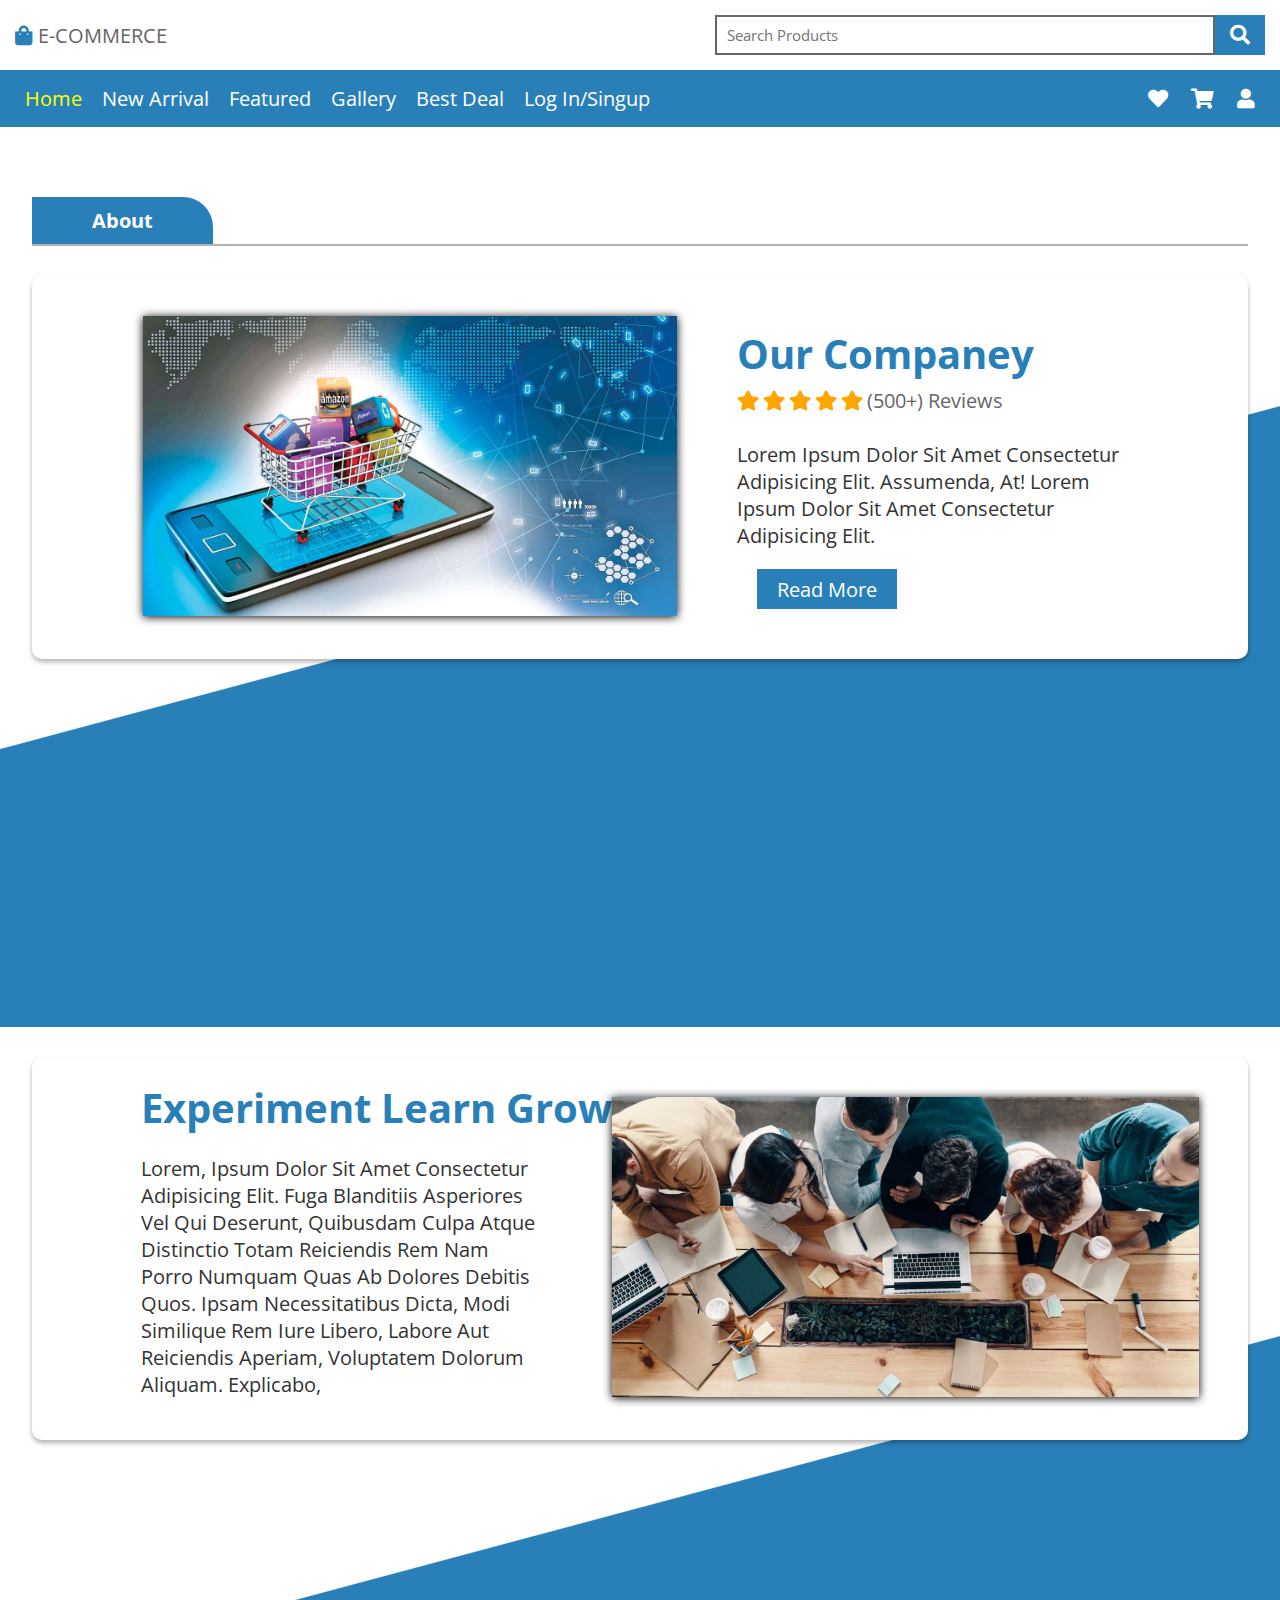
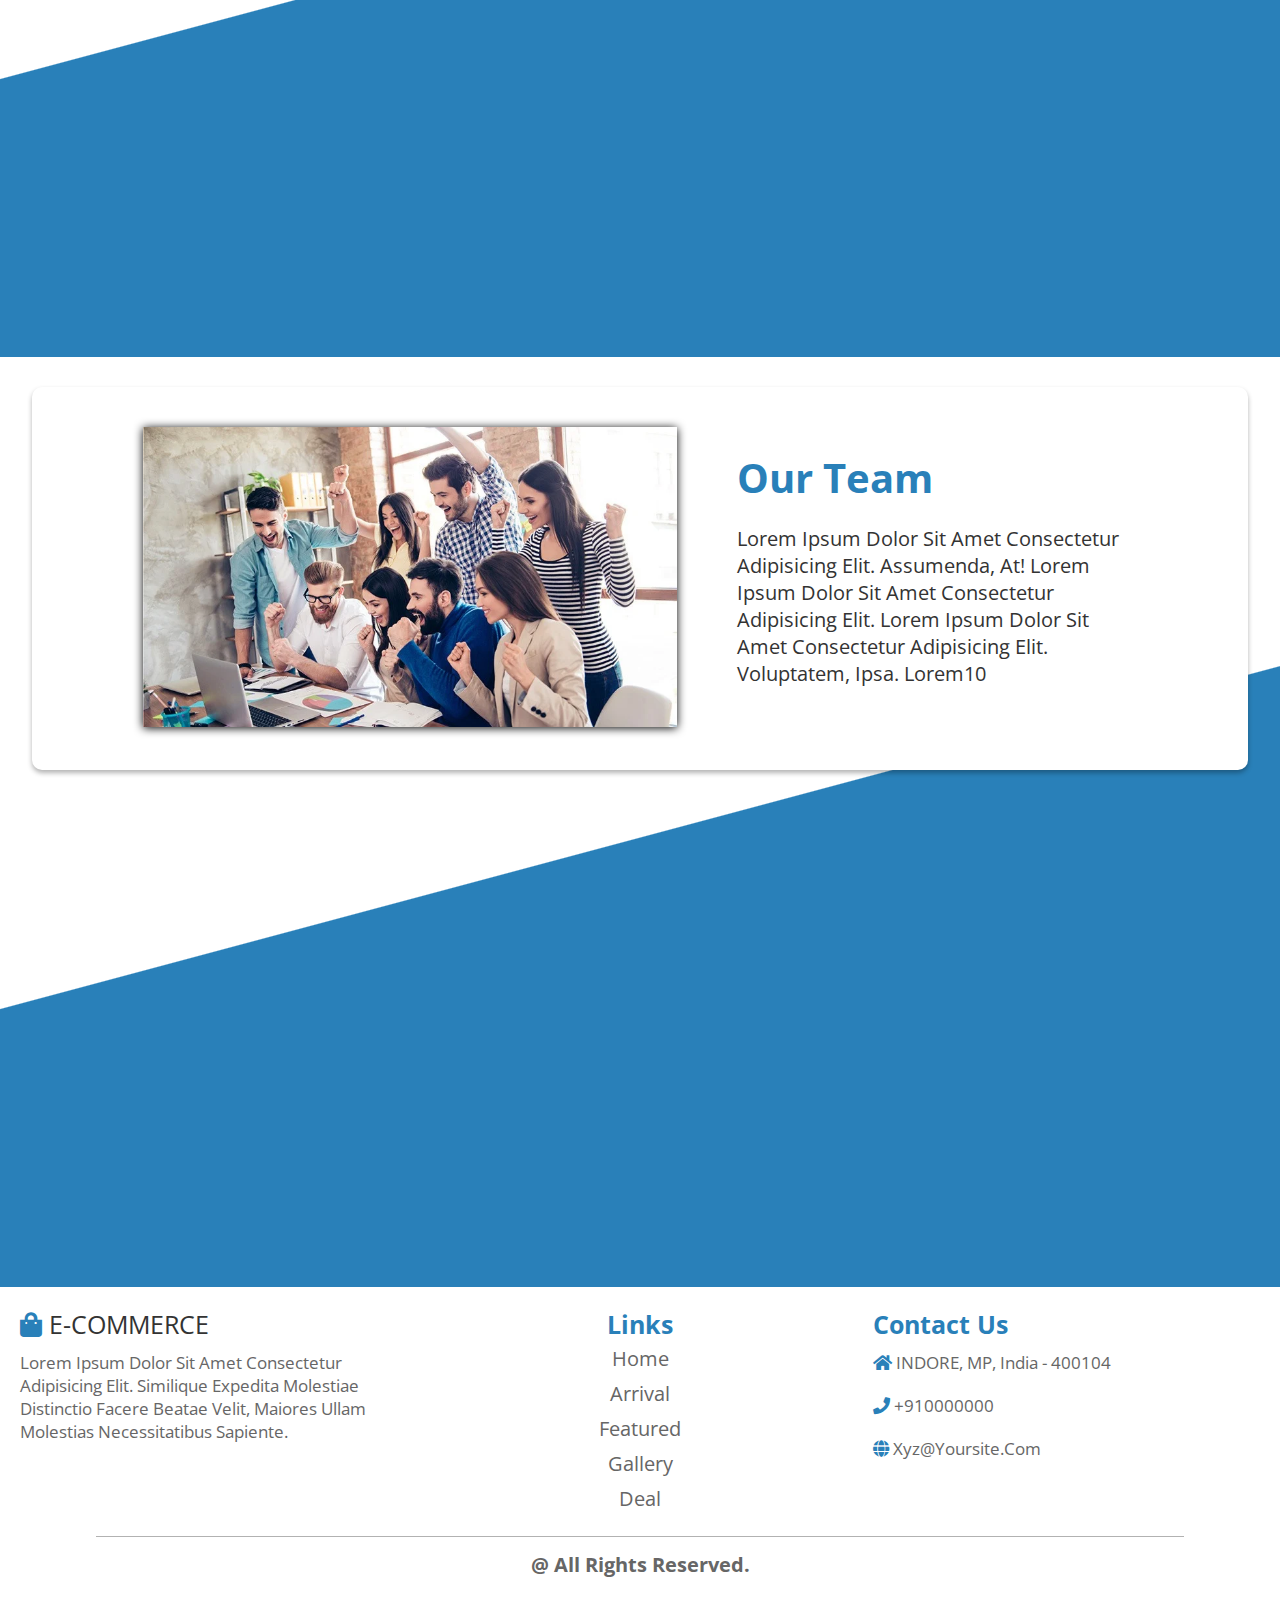
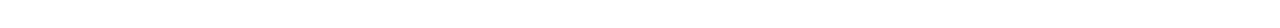
<file: ecommerce website/about.html>
<!DOCTYPE html>
<html lang="en">

<head>
    <meta charset="UTF-8">
    <meta http-equiv="X-UA-Compatible" content="IE=edge">
    <meta name="viewport" content="width=device-width, initial-scale=1.0">
    <title>about</title>
    <!-- owl carousel css file cdn link  -->
    <link rel="stylesheet" href="https://cdnjs.cloudflare.com/ajax/libs/OwlCarousel2/2.3.4/assets/owl.carousel.min.css">

    <!-- font awesome cdn link  -->
    <link rel="stylesheet" href="https://cdnjs.cloudflare.com/ajax/libs/font-awesome/5.15.2/css/all.min.css">

    <!-- custom css file link  -->
    <link rel="stylesheet" href="style.css">

</head>

<body>
    <!-- header section starts  -->

    <header>

        <div class="header-1">

            <a href="#" class="logo"> <i class="fas fa-shopping-bag"></i> E-COMMERCE</a>

            <div class="form-container">
                <form action="">
                    <input type="search" placeholder="search products" id="search" />
                    <label for="search" class="fas fa-search"></label>
                </form>
            </div>

        </div>

        <div class="header-2">

            <div id="menu" class="fas fa-bars"></div>

            <nav class="navbar">
                <ul>
                    <li><a class="active" href="index.html">home</a></li>
                    <li><a href="#arrival">new arrival</a></li>
                    <li><a href="#featured">featured</a></li>
                    <li><a href="#gallery">gallery</a></li>
                    <li><a href="#deal"> Best deal</a></li>
                    <li><a href="form.html">Log in/singup</a></li>
                </ul>
            </nav>

            <div class="icons">
                <a href="#" class="fas fa-heart"></a>
                <a href="#" class="fas fa-shopping-cart"></a>
                <a href="#" class="fas fa-user"></a>
            </div>

        </div>

    </header>

    <!-- header section ends -->

    <!-- about section starts  -->

    <section class="feature" id="featured">

        <h1 class="heading"> <span> about </span> </h1>

        <div class="row">

            <div class="image-container">

                <div class="big-image">
                    <img src="images/about.jpg" alt="">
                </div>
            </div>

            <div class="content">

                <h3>our companey</h3>
                <div class="stars">
                    <i class="fas fa-star"></i>
                    <i class="fas fa-star"></i>
                    <i class="fas fa-star"></i>
                    <i class="fas fa-star"></i>
                    <i class="fas fa-star"></i>
                    <span>(500+) reviews</span>
                </div>
                <p>Lorem ipsum dolor sit amet consectetur adipisicing elit. Assumenda, 
                    at! Lorem ipsum dolor sit amet consectetur adipisicing elit. </p>
                <a href="#"><button class="btn">Read more</button></a>

            </div>

        </div>

    </section>
    <section class="feature" id="featured">

        <div class="row">

            <div class="content">

                <h3>Experiment learn grow</h3>
                <p>Lorem, ipsum dolor sit amet consectetur adipisicing elit. Fuga blanditiis 
                    asperiores vel qui deserunt, quibusdam culpa atque distinctio totam reiciendis
                     rem nam porro numquam quas ab dolores debitis quos. Ipsam necessitatibus dicta,
                      modi similique rem iure libero, labore aut reiciendis aperiam, voluptatem dolorum aliquam. Explicabo, 
                </p>
            </div>
            <div class="image-container">

                <div class="big-image">
                    <img src="images/team2.jpeg" alt="">
                    
                </div>
            </div>

        </div>

    </section>
    <section class="feature" id="featured">

        <div class="row">

            <div class="image-container">

                <div class="big-image">
                    <img src="images/team 1.webp" alt="">
                </div>
            </div>

            <div class="content">

                <h3>our team</h3>
                <p>Lorem ipsum dolor sit amet consectetur adipisicing elit. Assumenda, 
                    at! Lorem ipsum dolor sit amet consectetur adipisicing elit.
                Lorem ipsum dolor sit amet consectetur adipisicing elit. Voluptatem, ipsa.
                lorem10
                </p>


            </div>

        </div>

    </section>



    <!-- about section ends -->
    <!-- footer section starts  -->

<section class="footer">

    <div class="box-container">

        <div class="box">
            <a href="#" class="logo"> <i class="fas fa-shopping-bag"></i> E-COMMERCE </a>
            <p>Lorem ipsum dolor sit amet consectetur adipisicing elit. Similique expedita molestiae distinctio facere beatae velit, maiores ullam molestias necessitatibus sapiente.</p>
        </div>

        <div class="box">
            <h3>links</h3>
            <a href="#">home</a>
            <a href="#">arrival</a>
            <a href="#">featured</a>
            <a href="#">gallery</a>
            <a href="#">deal</a>
        </div>

        <div class="box">
            <h3>contact us</h3>
            <p> <i class="fas fa-home"></i>
                INDORE, MP, 
                india - 400104
            </p>
            <p> <i class="fas fa-phone"></i>
                +910000000
            </p>
            <p> <i class="fas fa-globe"></i>
                xyz@yoursite.com
            </p>
        </div>

    </div>

<h1 class="credit">@ all rights reserved.</h1>

</section>

<!-- footer section ends -->

</body>

</html>
</file>
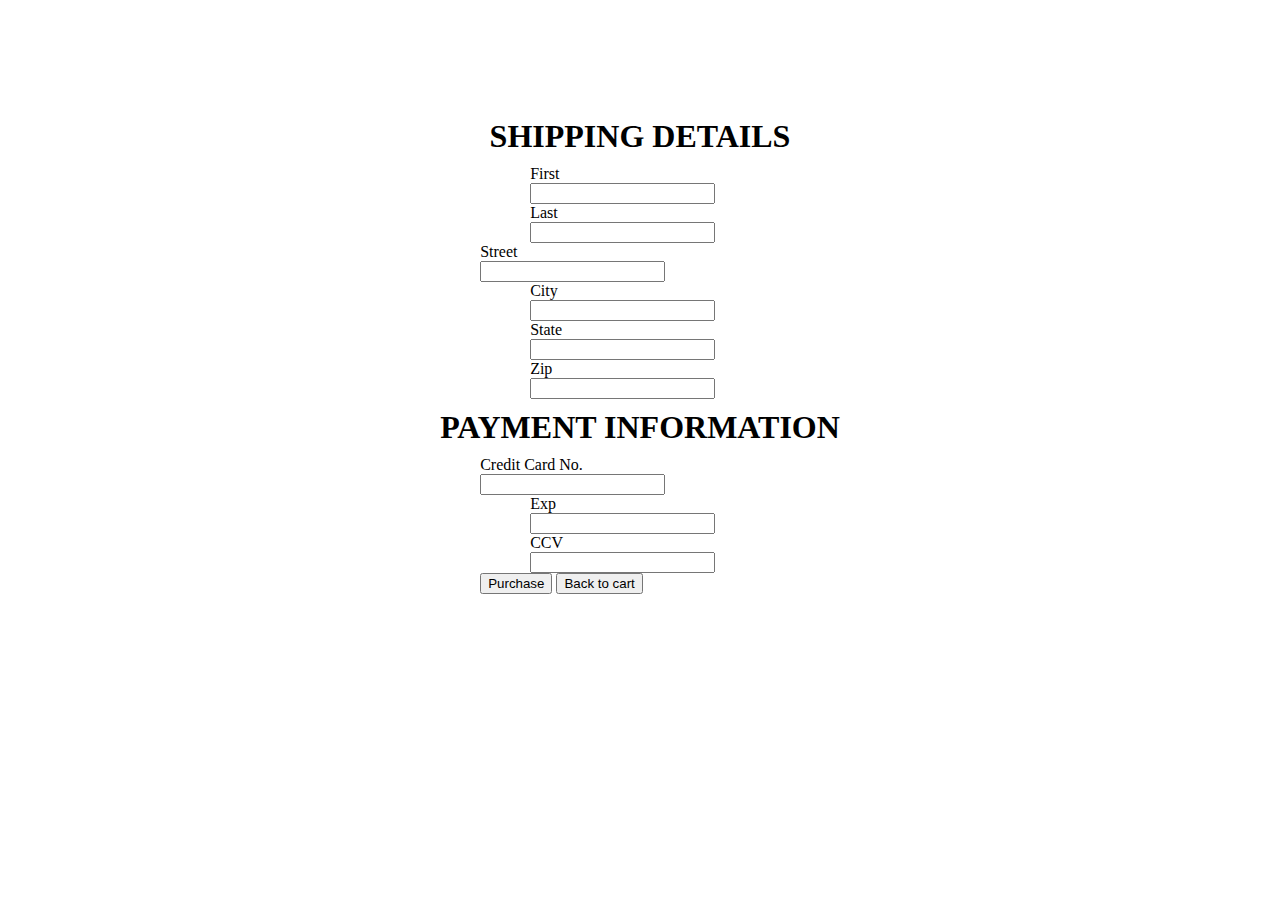
<file: ecommerce website/checkout.html>
<!DOCTYPE html>
<html lang="en">
<head>
    <meta charset="UTF-8">
    <meta http-equiv="X-UA-Compatible" content="IE=edge">
    <meta name="viewport" content="width=device-width, initial-scale=1.0">
    <title>Document</title>
    <link rel="stylesheet" href="css.css">
</head>
<body>
    <div class="wrapper">
        <div class="container">
            <form action="">
                <h1>
                    <i class="fas fa-shipping-fast"></i>
                    Shipping Details
                </h1>
                <div class="name">
                    <div>
                        <label for="f-name">First</label>
                        <input type="text" name="f-name">
                    </div>
                    <div>
                        <label for="l-name">Last</label>
                        <input type="text" name="l-name">
                    </div>
                </div>
                <div class="street">
                    <label for="name">Street</label>
                    <input type="text" name="address">
                </div>
                <div class="address-info">
                    <div>
                        <label for="city">City</label>
                        <input type="text" name="city">
                    </div>
                    <div>
                        <label for="state">State</label>
                        <input type="text" name="state">
                    </div>
                    <div>
                        <label for="pincode">Zip</label>
                        <input type="text" name="pincode">
                    </div>
                </div>
                <h1>
                    <i class="far fa-credit-card"></i> Payment Information
                </h1>
                <div class="cc-num">
                    <label for="card-num">Credit Card No.</label>
                    <input type="text" name="card-num">
                </div>
                <div class="cc-info">
                    <div>
                        <label for="card-num">Exp</label>
                        <input type="text" name="expire">
                    </div>
                    <div>
                        <label for="card-num">CCV</label>
                        <input type="text" name="security">
                    </div>
                </div>
                <div class="btns">
                    <button>Purchase</button>
                    <button>Back to cart</button>
                </div>
            </form>
        </div>
    </div>
    
</body>
</html>
</file>
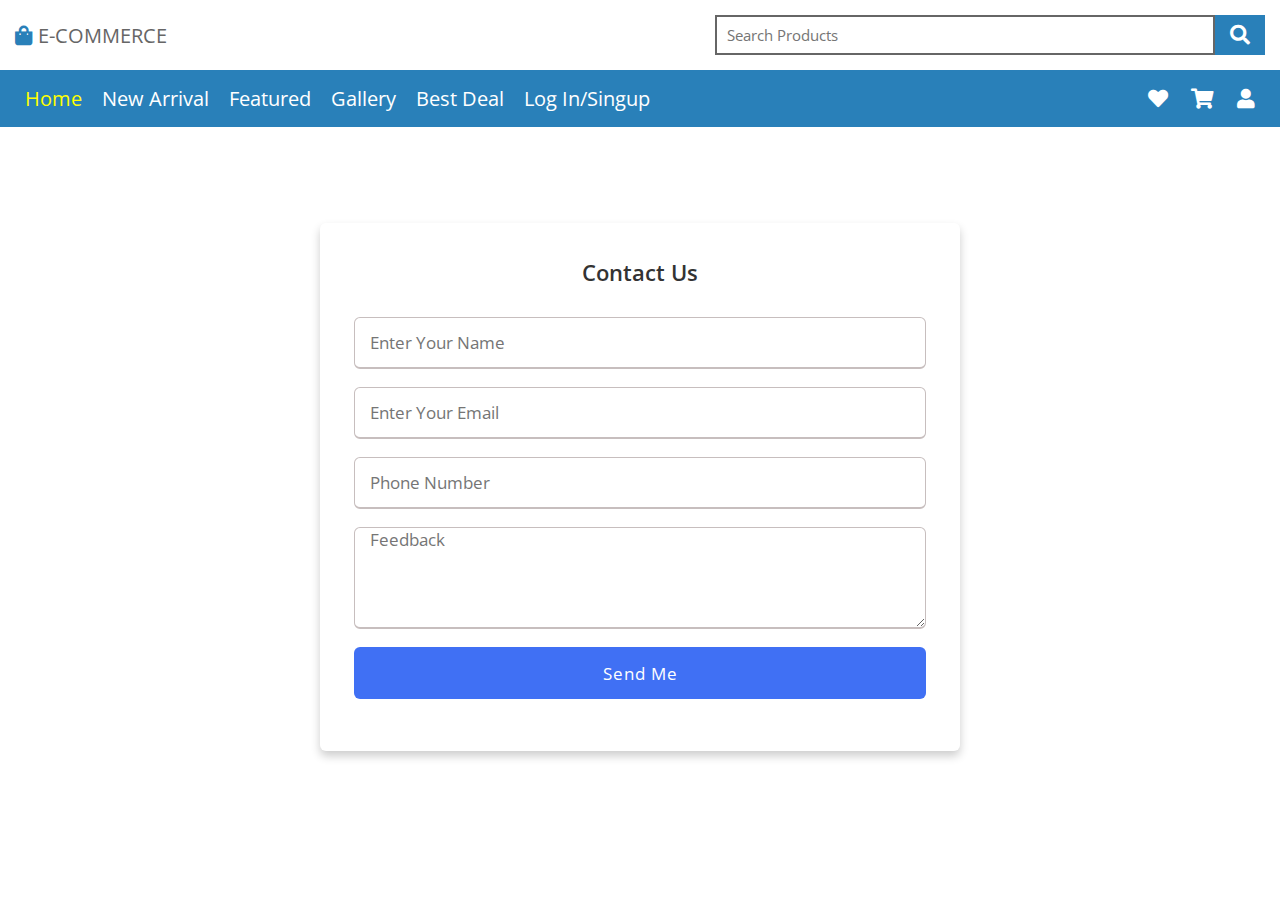
<file: ecommerce website/contact.html>
<!DOCTYPE html>
<html lang="en">

<head>
  <meta charset="UTF-8">
  <meta http-equiv="X-UA-Compatible" content="IE=edge">
  <meta name="viewport" content="width=device-width, initial-scale=1.0">
  <title>about</title>
  <!-- owl carousel css file cdn link  -->
  <link rel="stylesheet" href="https://cdnjs.cloudflare.com/ajax/libs/OwlCarousel2/2.3.4/assets/owl.carousel.min.css">

  <!-- font awesome cdn link  -->
  <link rel="stylesheet" href="https://cdnjs.cloudflare.com/ajax/libs/font-awesome/5.15.2/css/all.min.css">

  <!-- custom css file link  -->
  <link rel="stylesheet" href="style.css">

</head>

<body>
  <!-- header section starts  -->

  <header>

    <div class="header-1">

      <a href="#" class="logo"> <i class="fas fa-shopping-bag"></i> E-COMMERCE</a>

      <div class="form-container">
        <form action="">
          <input type="search" placeholder="search products" id="search" />
          <label for="search" class="fas fa-search"></label>
        </form>
      </div>

    </div>

    <div class="header-2">

      <div id="menu" class="fas fa-bars"></div>

      <nav class="navbar">
        <ul>
          <li><a class="active" href="index.html">home</a></li>
          <li><a href="#arrival">new arrival</a></li>
          <li><a href="#featured">featured</a></li>
          <li><a href="#gallery">gallery</a></li>
          <li><a href="#deal"> Best deal</a></li>
          <li><a href="form.html">Log in/singup</a></li>
        </ul>
      </nav>

      <div class="icons">
        <a href="#" class="fas fa-heart"></a>
        <a href="#" class="fas fa-shopping-cart"></a>
        <a href="#" class="fas fa-user"></a>
      </div>

    </div>

  </header>

  <!-- header section ends -->

  <!-- contact section starts  -->

  <div class="contact">
    <div class="wrapper">
      <h2>contact us</h2>
      <form action="#">
        <div class="divide">
          <div class="input-box">
            <input type="text" placeholder="Enter your name" required>
          </div>
        </div>
        <div class="input-box">
          <input type="text" placeholder="Enter your email" required>
        </div>
        <div class="input-box">
          <input type="text" placeholder="phone number" required>
        </div>
        <div class=" feedback">
          <textarea name="#" id="#" cols="100" rows="5" placeholder="feedback" required></textarea> 
        </div>
        <div class="input-box button">
          <input type="Submit" value="send me">
        </div>
      </form>
    </div>
  </div>


  <!-- contact section ends -->



</body>

</html>
</file>
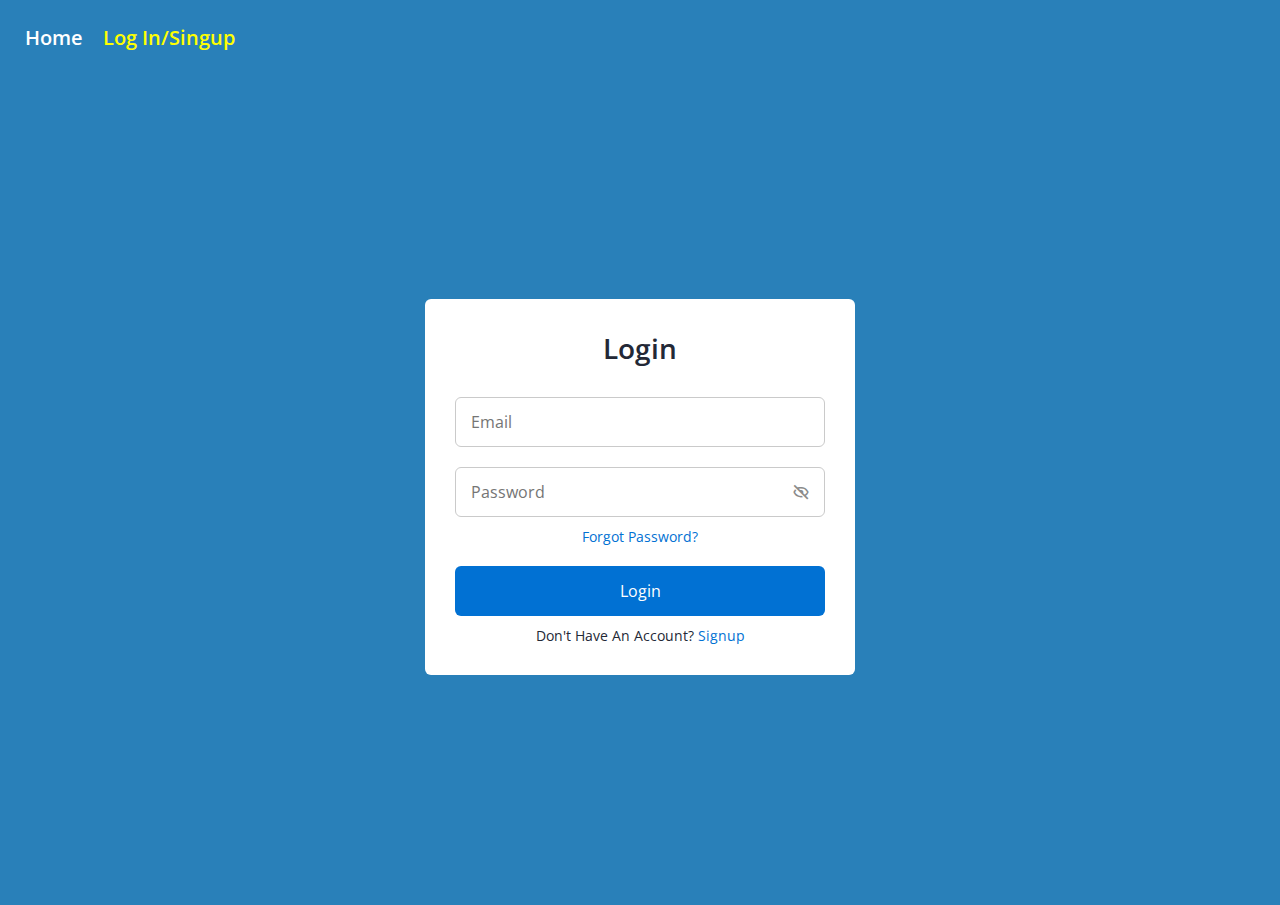
<file: ecommerce website/form.html>
<!DOCTYPE html>
<!-- Coding by CodingLab | www.codinglabweb.com-->
<html lang="en">

<head>
    <meta charset="UTF-8">
    <meta http-equiv="X-UA-Compatible" content="IE=edge">
    <meta name="viewport" content="width=device-width, initial-scale=1.0">
    <!--<title> Responsive Login and Signup Form </title>-->

    <!-- CSS -->
    <link rel="stylesheet" href="form.css">

    <!-- owl carousel css file cdn link  -->
    <link rel="stylesheet" href="https://cdnjs.cloudflare.com/ajax/libs/OwlCarousel2/2.3.4/assets/owl.carousel.min.css">

    <!-- font awesome cdn link  -->
    <link rel="stylesheet" href="https://cdnjs.cloudflare.com/ajax/libs/font-awesome/5.15.2/css/all.min.css">

    <!-- custom css file link  -->
    <link rel="stylesheet" href="style.css">


    <!-- Boxicons CSS -->
    <link href='https://unpkg.com/boxicons@2.1.2/css/boxicons.min.css' rel='stylesheet'>

</head>

<body>
    <!-- header section starts  -->
    <header>
        <div class="header-2">

            <div id="menu" class="fas fa-bars"></div>

            <nav class="navbar">
                <ul>
                    <li><a class="" href="index.html">home</a></li>
                    <li><a class="active" href="#">Log in/singup</a></li>
                </ul>
            </nav>


        </div>
    </header>

    <!-- header section ends -->

    <section class="container forms">
        <div class="form login">
            <div class="form-content">
                <header>Login</header>
                <form action="#">
                    <div class="field input-field">
                        <input type="email" placeholder="Email" class="input">
                    </div>

                    <div class="field input-field">
                        <input type="password" placeholder="Password" class="password">
                        <i class='bx bx-hide eye-icon'></i>
                    </div>

                    <div class="form-link">
                        <a href="#" class="forgot-pass">Forgot password?</a>
                    </div>

                    <div class="field button-field">
                        <button>Login</button>
                    </div>
                </form>

                <div class="form-link">
                    <span>Don't have an account? <a href="#" class="link signup-link">Signup</a></span>
                </div>
            </div>

            <!-- <div class="line"></div>

            <div class="media-options">
                <a href="#" class="field facebook">
                    <i class='bx bxl-facebook facebook-icon'></i>
                    <span>Login with Facebook</span>
                </a>
            </div> -->

        </div>

        <!-- Signup Form -->

        <div class="form signup">
            <div class="form-content">
                <header>Signup</header>
                <form action="#">

                    <div class="field input-field">
                        <input type="text" placeholder="FULL NAME" class="input">
                    </div>
                    <div class="field input-field">
                        <input type="text" placeholder="USERNAME" class="input">
                    </div>
                    <div class="field input-field">
                        <input type="password" placeholder="Create password" class="password">
                        <i class='bx bx-hide eye-icon'></i>
                    </div>
                    <div class="field input-field">
                        <input type="password" placeholder="Confirm password" class="password">
                    </div>
                    <div class="field button-field">
                        <button>Signup</button>
                    </div>
                </form>

                <div class="form-link">
                    <span>Already have an account? <a href="#" class="link login-link">Login</a></span>
                </div>
            </div>

            <!-- <div class="line"></div> -->

            <!-- <div class="media-options">
                <a href="#" class="field facebook">
                    <i class='bx bxl-facebook facebook-icon'></i>
                    <span>Login with Facebook</span>
                </a>
            </div> -->


        </div>
    </section>

    <!-- JavaScript -->
    <script src="index.js"></script>
    <script src="js.js"></script>
</body>

</html>
</file>
<file: ecommerce website/style.css>
@import url('https://fonts.googleapis.com/css2?family=Open+Sans:wght@300;400;600&display=swap');

:root{
    --blue:#2980b9;
}

*{
    font-family: 'Open Sans', sans-serif;
    margin:0; padding:0;
    box-sizing: border-box;
    text-transform: capitalize;
    text-decoration: none;
    transition: all .2s cubic-bezier(.37,1.14,.26,1.24);
}

*::selection{
    background:#ff3300;
    color:#fff;
}

html{
    font-size: 62.5%;
    overflow-x: hidden;
}

.btn{
    height: 4rem;
    width: 14rem;
    background:var(--blue);
    color:#fff;
    font-size: 2rem;
    cursor: pointer;
    border:none;
    outline: none;
}

.btn:hover{
    letter-spacing: .2rem;
    opacity: .8;
}

.heading{
    padding-top: 7rem;
    width: 95%;
    border-bottom: .2rem solid rgba(0,0,0,.3);
    margin:0 auto;
}

.heading span{
    font-size: 2rem;
    padding:1rem 6rem;
    color:#fff;
    background:var(--blue);
    border-top-right-radius: 3rem;
    display: inline-block;
}

header .header-1, header .header-2{
    display: flex;
    align-items: center;
    justify-content: space-between;
    padding:1.5rem;
    width: 100%;
    z-index: 1000;
}

header .header-1 .logo{
    font-size: 2rem;
    color:#666;
}

header .header-1 .logo i{
    color:var(--blue);
}

header .header-1 .form-container form{
    display: flex;
}

header .header-1 .form-container form #search{
    height: 4rem;
    width: 50rem;
    outline: none;
    border:.2rem solid #666;
    font-size: 1.5rem;
    padding:0 1rem;
}

header .header-1 .form-container form #search:focus{
    border-color: var(--blue);;
}

header .header-1 .form-container form label{
    height: 4rem;
    width: 5rem;
    text-align: center;
    line-height: 4rem;
    font-size: 2rem;
    cursor: pointer;
    background: var(--blue);
    color:#fff;
}

header .header-1 .form-container form label:hover{
    color:yellow;
}

header .header-2{
    background:var(--blue);
}

header .header-2 .navbar ul{
    list-style: none;
    display: flex;
    align-items: center;
    justify-content: space-between;
}

header .header-2 .navbar ul li{
    margin:0 1rem;
}

header .header-2 .navbar ul li a{
    font-size: 2rem;
    color:#fff;
}

header .header-2 .navbar ul li a.active,
header .header-2 .navbar ul li a:hover{
    color:yellow;
}

header .header-2 .icons a{
    color: #fff;
    font-size: 2rem;
    padding: 0 1rem;
}

header .header-2 .icons a:hover{
    color:yellow;
}

header .header-2 #menu{
    font-size: 3rem;
    color:#fff;
    cursor: pointer;
    display: none;
}

header .header-2.header-active{
    position: fixed;
    top:0; left: 0;
    box-shadow: 0 .1rem .3rem rgba(0,0,0,.3);
}

.home .home-slider .item{
    position: relative;
}

.home .home-slider .item img{
    height: 100vh;
    object-fit: cover;
    width: 100%;
}

.home .home-slider .item .content{
    position: absolute;
    top:50%; left: 5%;
    transform: translateY(-50%);
}

.home .home-slider .item .content h3{
    color:#fff;
    text-shadow: 0 .3rem .5rem #000;
    font-size: 5rem;
    text-transform: uppercase;
}

.home .home-slider .item .content p{
    color:#fff;
    font-size: 2.5rem;
    padding:2rem 0;
    width: 50rem;
}

.home .owl-carousel .owl-prev, .home .owl-carousel .owl-next{
    position: absolute;
    top:50%;
    transform: translateY(-50%);
    outline: none;
}

.home .owl-carousel .owl-prev{
    left: 1.3rem;;
}

.home .owl-carousel .owl-next{
    right:1.3rem;;
}

.home .owl-carousel .owl-prev span, .home .owl-carousel .owl-next span{
    color:#fff;
    font-size: 7rem;
}

.arrival{
    min-height: 100vh;
}

.arrival .box-container{
    display: flex;
    align-items: center;
    justify-content: center;
    flex-wrap: wrap;
    padding:2rem 0;
    width: 85%;
    margin:0 auto;
}

.arrival .box-container .box{
    flex:1 1 30rem;
    border:.1rem solid rgba(0,0,0,.3);
    overflow: hidden;
    position: relative;
    margin:1rem 2rem;
}

.arrival .box-container .box .image{
    height: 20rem;
    padding:2rem;
    text-align: center;
    background:#f0f0f0;
}

.arrival .box-container .box .image img{
    height: 100%;
    object-fit: cover;
}

.arrival .box-container .box .info h3{
    padding:1rem;
    font-size: 2rem;
    color:var(--blue);
}

.arrival .box-container .box .info .subInfo{
    display: flex;
    align-items: center;
    justify-content: space-between;
    padding:1rem;
    border-top: .1rem solid rgba(0,0,0,.3);
}

.arrival .box-container .box .info .subInfo .price{
    color:#ff3300;
    font-size: 2rem;
}

.arrival .box-container .box .info .subInfo .price span{
    color:#666;
    font-size: 1.5rem;
    text-decoration: line-through;
}

.arrival .box-container .box .info .subInfo .stars i{
    color:orange;
    font-size: 1.5rem;
}

.arrival .box-container .box .overlay{
    position: absolute;
    top:0; left: 0;
    height:20rem;
    width: 100%;
    background:rgba(0,0,0,.3);
    display: flex;
    align-items: center;
    justify-content: center;
    transform: scale(0);
}

.arrival .box-container .box:hover .overlay{
    transform: scale(1);
}

.arrival .box-container .box .overlay a{
    font-size: 2rem;
    padding:1.5rem 2rem;
    background:#fff;
    color:#666;
    margin:1rem;
    transform: translateY(-15rem);
    transition-delay: calc(.1s * var(--i));
}

.arrival .box-container .box:hover .overlay a{
    transform: translateY(0rem);
}

.arrival .box-container .box .overlay a:hover{
    color:var(--blue);
}

.feature{
    min-height: 100vh;
    background:linear-gradient(165deg, #fff 50%, var(--blue) 50.1%);
    padding-bottom: 2rem;
}

.feature .row{
    display: flex;
    align-items: center;
    justify-content: center;
    flex-wrap: wrap;
    padding:2rem 0;
    margin:3rem auto;
    width: 95%;
    background:#fff;
    box-shadow: 0 .3rem .5rem rgba(0,0,0,.3);
    border-radius: 1rem;
}

.feature .row .image-container{
    display: flex;
    align-items: center;
}

.feature .row .image-container .big-image img{
    height: 30rem;
    margin:2rem 0;
    filter: drop-shadow(0 .1rem .5rem #000);
}

.feature .row .image-container .small-image{
    display: flex;
    justify-content: center;
    flex-flow: column wrap;
}

.feature .row .image-container .small-image img{
    height:6rem;
    padding: 1rem;
    margin:1rem;
    border:.1rem solid #666;
    cursor: pointer;
}

.feature .row .image-container .small-image img.image-active,
.feature .row .image-container .small-image img:hover{
    border:.2rem solid var(--blue);
}

.feature .row .content{
    padding-left: 6rem;
}

.feature .row .content h3{
    font-size: 4rem;
    color:var(--blue);
}

.feature .row .content .stars i{
    font-size: 2rem;
    color:orange;
    padding: 1rem 0;
}

.feature .row .content .stars span{
    font-size: 2rem;
    color:#666;
}

.feature .row .content p{
    color:#333;
    width: 40rem;
    font-size: 2rem;
    padding: 2rem 0;
}

.feature .row .content .price{
    color:#ff3300;
    font-size: 2rem;
}

.feature .row .content .price span{
    color:#666;
    text-decoration: line-through;
    font-size: 1.5rem;
}

.feature .row .content .btn{
    margin-left: 2rem;
}

.gallery{
    min-height: 100vh;
}

.gallery .controls{
    display: flex;
    align-items: center;
    justify-content: center;
    flex-wrap: wrap;
    padding:1.5rem 0;
    list-style: none;
}

.gallery .controls .btn{
    margin:2rem;
    line-height: 4rem;
    text-align: center;
    box-shadow: 0 .3rem .5rem rgba(0,0,0,.3);
}

.gallery .controls .btn.button-active{
    background:#333;
}

.gallery .image-container{
    display: flex;
    align-items: center;
    justify-content: center;
    flex-wrap: wrap;
}

.gallery .image-container .box{
    display: flex;
    align-items: center;
    justify-content: center;
    margin:2rem;
    border:.1rem solid rgba(0,0,0,.3);
    flex:1 1 30rem;
}

.gallery .image-container .box .image{
    height:12rem;
    width: 20rem;
    text-align: center;
    padding:1rem;
    background: #f0f0f0;
}

.gallery .image-container .box .image img{
    height: 100%;
    width: 100%;
    object-fit: cover;
}

.gallery .image-container .box:hover .image{
    background:#ccc;
}

.gallery .image-container .box .info{
    width: 100%;
}

.gallery .image-container .box .info h3{
    font-size: 2rem;
    color:var(--blue);
    padding:1rem;
}

.gallery .image-container .box .info .subInfo{
    display: flex;
    align-items: center;
    justify-content: space-between;
    border-top: .1rem solid rgba(0,0,0,.3);
    padding:1rem;
}

.gallery .image-container .box .info .subInfo .price{
    color:#ff3300;
    font-size: 2rem;
}

.gallery .image-container .box .info .subInfo .stars i{
    color:orange;
    font-size: 1.5rem;
}

.deal{
    min-height: 100vh;
}

.deal .box-container{
    display: flex;
    align-items: center;
    justify-content: center;
    flex-wrap: wrap;
}

.deal .box-container .box{
    flex:1 1 40rem;
    height: 25rem;
    margin:2rem;
    border-radius: 1rem;
    overflow: hidden;
    position: relative;
    box-shadow: 0 .3rem .5rem rgba(0,0,0,.3);
}

.deal .box-container .box img{
    height: 100%;
    width: 100%;
    object-fit: cover;
}

.deal .box-container .box .content{
    position: absolute;
    top:55%; left: 3rem;
    transform:translateY(-50%);
}

.deal .box-container .box .content h3{
    font-size: 3.5rem;
    color:#fff;
    text-shadow: 0 .3rem .5rem rgba(0,0,0,.3);
}

.deal .box-container .box .content p{
    font-size: 2rem;
    color:#fff;
}

.deal .box-container .box .content .btn{
    margin:1.4rem 0;
}

.deal .icons-container{
    display: flex;
    align-items: center;
    justify-content: center;
    padding: 1rem;
    flex-wrap: wrap;
}

.deal .icons-container .icons{
    flex:1 1 25rem;
    padding:1rem;
    margin:1rem;
    text-align: center;
    border:.2rem solid var(--blue);
}
.deal .icons-container .icons:hover{
   background-color: #e4afa1;
   border: #ff3300;
}

.deal .icons-container .icons i{
    color:var(--blue);
    font-size: 4rem;
    padding:1rem 0;
}

.deal .icons-container .icons h3{
    color:#333;
    font-size: 2rem;
}
.deal .icons-container .icons h3:hover{
    color: #0e4bf1;
}
.deal .icons-container .icons p{
    color:#666;
    font-size: 1.3rem;
    padding:1rem 0;
}

.newsletter{
    background:linear-gradient(var(--blue),var(--blue)), url(../images/deal1.jpg) no-repeat;
    background-blend-mode: multiply;
    background-size: cover;
    background-position: center;
    background-attachment: fixed;
    padding:4rem 1rem;
    text-align: center;
}

.newsletter h1{
    color:#fff;
    font-size: 4rem;
}

.newsletter p{
    color:#fff;
    font-size: 2rem;
    padding:1rem 0;
}

.newsletter form{
    height:5.5rem;
    max-width: 60rem;
    margin:0 auto;
    padding:0 1rem;
    display: flex;
    align-items: center;
    justify-content: space-between;
    border-radius: 5rem;
    background:rgba(0,0,0,.3);
}

.newsletter form input[type="email"]{
    height: 100%;
    width: 80%;
    padding:0 1rem;
    outline: none;
    border:none;
    background:none;
    font-size: 2rem;
    color:#fff;
}

.newsletter form input[type="submit"]{
    border-radius: 5rem;
}

.footer .box-container{
    display: flex;
    justify-content: center;
    flex-wrap: wrap;
}

.footer .box-container .box{
    flex:1 1 25rem;
    margin:2rem;
}

.footer .box-container .box .logo{
    font-size: 2.5rem;
    color:#333;
}

.footer .box-container .box i{
    color:var(--blue);
}

.footer .box-container .box p{
    font-size: 1.7rem;
    padding:1rem 0;
    color:#666;
}

.footer .box-container .box h3{
    font-size: 2.5rem;
    color:var(--blue);
}

.footer .box-container .box:nth-child(2){
    text-align: center;
}

.footer .box-container .box:nth-child(2) a{
    display: block;
    font-size: 2rem;
    padding:.4rem 0;
    color:#666;
}

.footer .box-container .box:nth-child(2) a:hover{
    text-decoration: underline;
}

.footer .credit{
    text-align: center;
    width: 85%;
    margin:0 auto;
    padding:1.4rem 0;
    border-top: .1rem solid rgba(0,0,0,.3);
    color:#666;
    font-size: 2rem;

    padding-bottom: 5rem;

}

.footer .credit span{
    color:var(--blue);
}
.contact{
  min-height: 80vh;
  display: flex;
  align-items: center;
  justify-content: center;
  /* background: #4070f4;  */
}

.wrapper{
    position: relative;
    max-width: 50%;
    width: 100%;
    background: #fff;
    padding: 34px;
    border-radius: 6px;
    box-shadow: 0 5px 10px rgba(0,0,0,0.2);
  }
  .wrapper h2{
    position: relative;
    font-size: 22px;
    font-weight: 600;
    color: #333;
    text-align: center;
  }
  .wrapper h2::before{
    content: '';
    position: absolute;
    left: 0;
    bottom: 0;
    height: 3px;
    width: 28px;
    border-radius: 12px;
  }
  .wrapper form{
    margin-top: 30px;
  }
   .wrapper form .input-box{
    height: 52px;
    margin: 18px 0;
  } 

  .wrapper form .feedback{
    height: 102px;
    margin: 18px 0;
  }
  form .input-box input{
    height: 100%;
    width: 100%;
    outline: none;
    padding: 0 15px;
    font-size: 17px;
    font-weight: 400;
    color: #333;
    border: 1.5px solid #C7BEBE;
    border-bottom-width: 2.5px;
    border-radius: 6px;
    transition: all 0.3s ease;
  }
  .input-box input:focus,
  .input-box input:valid{
    border-color: #4070f4;
  }
  form textarea{
    height: 100%;
    width: 100%;
    outline: none;
    padding: 0 15px;
    font-size: 17px;
    font-weight: 400;
    color: #333;
    border: 1.5px solid #C7BEBE;
    border-bottom-width: 2.5px;
    border-radius: 6px;
    transition: all 0.3s ease;
  }
  .feedback textarea:focus{
    border-color: #4070f4;
  }
  form .policy{
    display: flex;
    align-items: center;
  }
  form h3{
    color: #707070;
    font-size: 14px;
    font-weight: 500;
    margin-left: 10px;
  }
  .input-box.button input{
    color: #fff;
    letter-spacing: 1px;
    border: none;
    background: #4070f4;
    cursor: pointer;
  }
  .input-box.button input:hover{
    background: #0e4bf1;
  }
  form .text h3{
   color: #333;
   width: 100%;
   text-align: center;
  }
  form .text h3 a{
    color: #4070f4;
    text-decoration: none;
  }
  form .text h3 a:hover{
    text-decoration: underline;
  }
  



/* checkout page */












/* media queries  */

@media (max-width:768px){

    html{
        font-size: 55%;
    }
    
    header .header-1 .form-container form #search{
        width: 100%;
    }

    header .header-2 #menu{
        display: block;
    }

    header .header-2 .navbar{
        position: fixed;
        top: -200rem; left: 50%;
        transform: translate(-50%, -50%);
        box-shadow: 0 0 0 100vh rgba(0,0,0,.3);
        z-index: 10000;
        opacity: 0;
    }

    header .header-2 .navbar ul{
        flex-flow: column;
        background: linear-gradient(var(--blue), blueviolet);
        border:.2rem solid #fff;
        box-shadow: 0 .3rem .5rem #000;
        padding:4rem 0;
        width: 27rem;
    }

    header .header-2 .navbar ul li{
        width: 100%;
        margin:1rem 0;
        text-align: center;
    }

    header .header-2 .navbar ul li a{
        font-size: 2.5rem;
        display: block;
    }

    .fa-times{
        transform: rotate(180deg);
    }

    header .header-2 .nav-toggle{
        top:50%;
        opacity: 1;
    }

    .arrival .box-container{
        width: auto;
    }

}

@media (max-width:600px){

    html{
        font-size: 50%;
    }

    .home .home-slider .item .content h3{
        font-size: 3rem;
    }

    .home .home-slider .item .content p{
        font-size: 2rem;
        width: auto;
    }

    .feature .row .image-container{
        flex-flow: column wrap;
    }

    .feature .row .image-container .small-image{
        flex-flow: row wrap;
        padding-bottom: 2rem;
    }

    .feature .row .content{
        padding:2rem;
        border-top: .1rem solid rgba(0,0,0,.3);
    }

    .feature .row .content p{
        width: auto;
    }

    .feature .row .content .btn{
        margin: 2rem 0;
    }

}


@media (max-width:400px){

    html{
        font-size: 45%;
    }

    header .header-1{
        flex-flow: column;
        padding:1rem;
    }

    header .header-1 .logo{
        padding-bottom: 1.5rem;
    }

}
</file>
<file: ecommerce website/css.css>
.wrapper{
    height: 700px;
    width: 100%;
    display: flex;
    justify-content: center;
    align-items: center;
}
.wrapper .container{
    /* background-color: rgb(189, 142, 142); */
    display: flex;
    justify-content: center;
    height: 500px;
    width: 120%;
    width: auto;
}
.wrapper .container form{
    height: 100%;
    width: 100%;
}
.wrapper .container form h1{
    text-align: center;
    margin: 10px;
    text-transform:uppercase;
}
.wrapper .container form div{
    padding-left: 50px;
}
.wrapper .container form div label{
    display: flex;
    justify-items: center;
}
</file>
<file: ecommerce website/form.css>
/* Google Fonts - Poppins */
@import url('https://fonts.googleapis.com/css2?family=Poppins:wght@300;400;500;600&display=swap');
@import url('https://fonts.googleapis.com/css2?family=Roboto:wght@100;300;400;500;700&display=swap');


*{
    margin: 0;
    padding: 0;
    box-sizing: border-box;
    font-family: 'Poppins', sans-serif;
}
.container{
    height: 93vh;
    width: 100%;
    display: flex;
    align-items: center;
    justify-content: center;
    background-color: #2980b9;
    column-gap: 30px;
}
.form{
    position: absolute;
    max-width: 430px;
    width: 100%;
    padding: 30px;
    border-radius: 6px;
    background: #FFF;
}
.form.signup{
    opacity: 0;
    pointer-events: none;
}
.forms.show-signup .form.signup{
    opacity: 1;
    pointer-events: auto;
}
.forms.show-signup .form.login{
    opacity: 0;
    pointer-events: none;
}
header{
    font-size: 28px;
    font-weight: 600;
    color: #232836;
    text-align: center;
}
form{
    margin-top: 30px;
}
.form .field{
    position: relative;
    height: 50px;
    width: 100%;
    margin-top: 20px;
    border-radius: 6px;
}
.field input,
.field button{
    height: 100%;
    width: 100%;
    border: none;
    font-size: 16px;
    font-weight: 400;
    border-radius: 6px;
}
.field input{
    outline: none;
    padding: 0 15px;
    border: 1px solid#CACACA;
}
.field input:focus{
    border-bottom-width: 2px;
}
.eye-icon{
    position: absolute;
    top: 50%;
    right: 10px;
    transform: translateY(-50%);
    font-size: 18px;
    color: #8b8b8b;
    cursor: pointer;
    padding: 5px;
}
.field button{
    color: #fff;
    background-color: #0171d3;
    transition: all 0.3s ease;
    cursor: pointer;
}
.field button:hover{
    background-color: #016dcb;
}
.form-link{
    text-align: center;
    margin-top: 10px;
}
.form-link span,
.form-link a{
    font-size: 14px;
    font-weight: 400;
    color: #232836;
}
.form a{
    color: #0171d3;
    text-decoration: none;
}
.form-content a:hover{
    text-decoration: underline;
}
.line{
    position: relative;
    height: 1px;
    width: 100%;
    margin: 36px 0;
    background-color: #d4d4d4;
}
.line::before{
    content: 'Or';
    position: absolute;
    top: 50%;
    left: 50%;
    transform: translate(-50%, -50%);
    background-color: #FFF;
    color: #8b8b8b;
    padding: 0 15px;
}
.media-options a{
    display: flex;
    align-items: center;
    justify-content: center;
}
a.facebook{
    color: #fff;
    background-color: #4267b2;
}
a.facebook .facebook-icon{
    height: 28px;
    width: 28px;
    color: #0171d3;
    font-size: 20px;
    border-radius: 50%;
    display: flex;
    align-items: center;
    justify-content: center;
    background-color: #fff;
}
.facebook-icon,
img.google-img{
    position: absolute;
    top: 50%;
    left: 15px;
    transform: translateY(-50%);
}
img.google-img{
    height: 20px;
    width: 20px;
    object-fit: cover;
}
a.google{
    border: 1px solid #CACACA;
}
a.google span{
    font-weight: 500;
    opacity: 0.6;
    color: #232836;
}
.custom_select{
    position: relative;
    width: 100%;
    height: 37px;
  }
  

@media screen and (max-width: 400px) {
    .form{
        padding: 20px 10px;
    }
    
}
</file>
